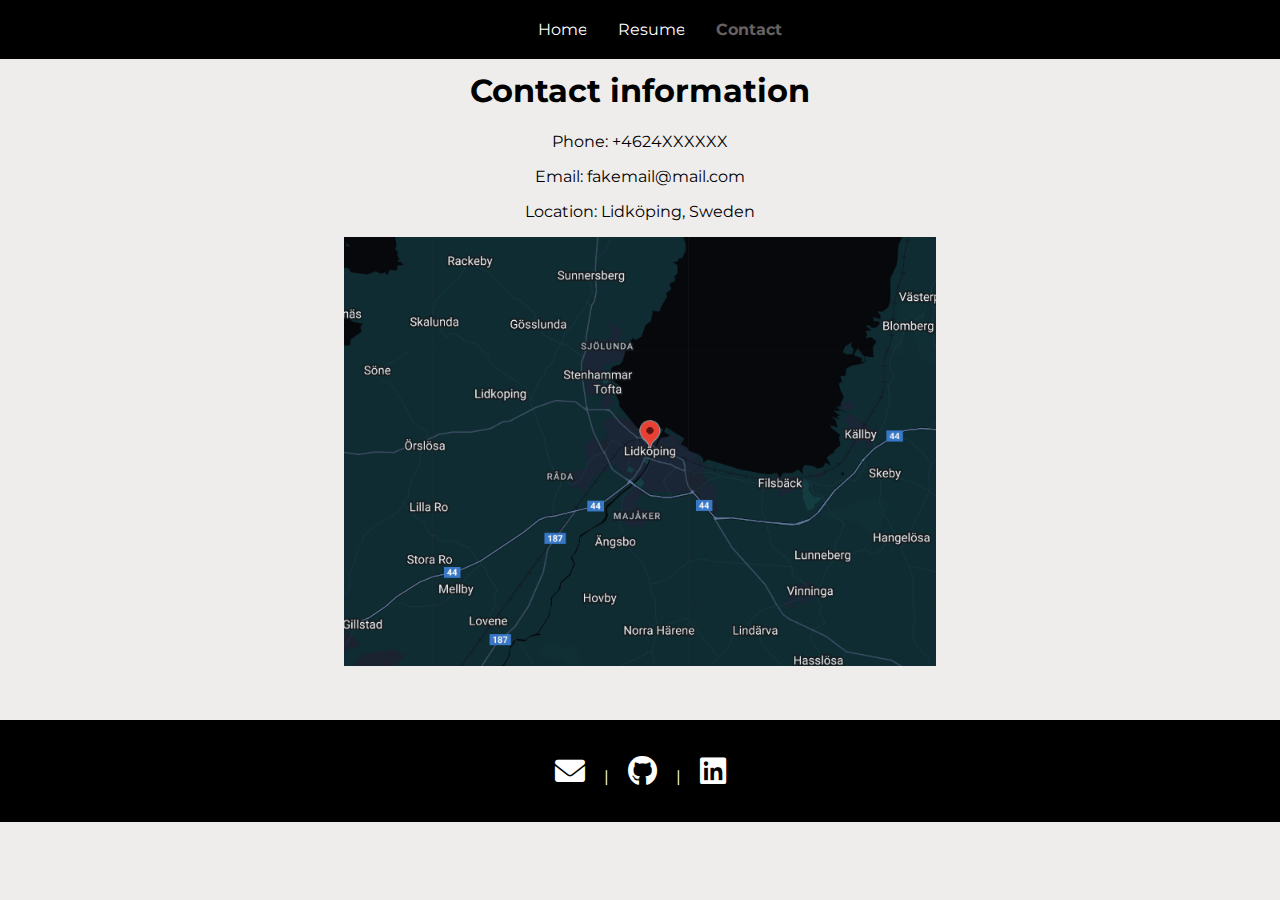
<file: contact.html>
<!DOCTYPE html>
<html lang="sv">

<head>
  <meta charset="UTF-8">
  <meta name="viewport" content="width=device-width, initial-scale=1.0">
  <title>Välkommen</title>
  <link rel="preconnect" href="https://fonts.googleapis.com">
  <link rel="preconnect" href="https://fonts.gstatic.com" crossorigin>
  <link href="https://fonts.googleapis.com/css2?family=Montserrat:ital,wght@0,100..900;1,100..900&display=swap"
    rel="stylesheet">
  <link href="https://cdnjs.cloudflare.com/ajax/libs/font-awesome/6.0.0-beta3/css/all.min.css" rel="stylesheet">

  <link rel="stylesheet" href="css/contact.css">
</head>

<body>
  <header>
    <nav class="navbar">
      <ul class="nav-list">
        <li><a href="index.html">Home</a></li>
        <li><a href="resume.html">Resume</a></li>
        <li><a href="contact.html" class="active">Contact</a></li>
      </ul>
    </nav>
  </header>
  <main class="main-container">
    <section class="contact-section">
      <h1>Contact information</h1>
      <p>Phone: +4624XXXXXX</p>
      <p>Email: fakemail@mail.com</p>
      <p>Location: Lidköping, Sweden</p>
      <img class="location-img" src="img/location.png" alt="location-info">
    </section>

  </main>

  <footer class="footer">
    <p><a href="mailto:dinemail@example.com"><i class="fas fa-envelope"></i></a> |
      <a href="https://github.com/lord48" target="_blank"><i class="fab fa-github"></i></a> |
      <a href="https://linkedin.com/in/dinkonto" target="_blank"><i class="fab fa-linkedin"></i></a>
    </p>
  </footer>


</body>

</html>
</file>
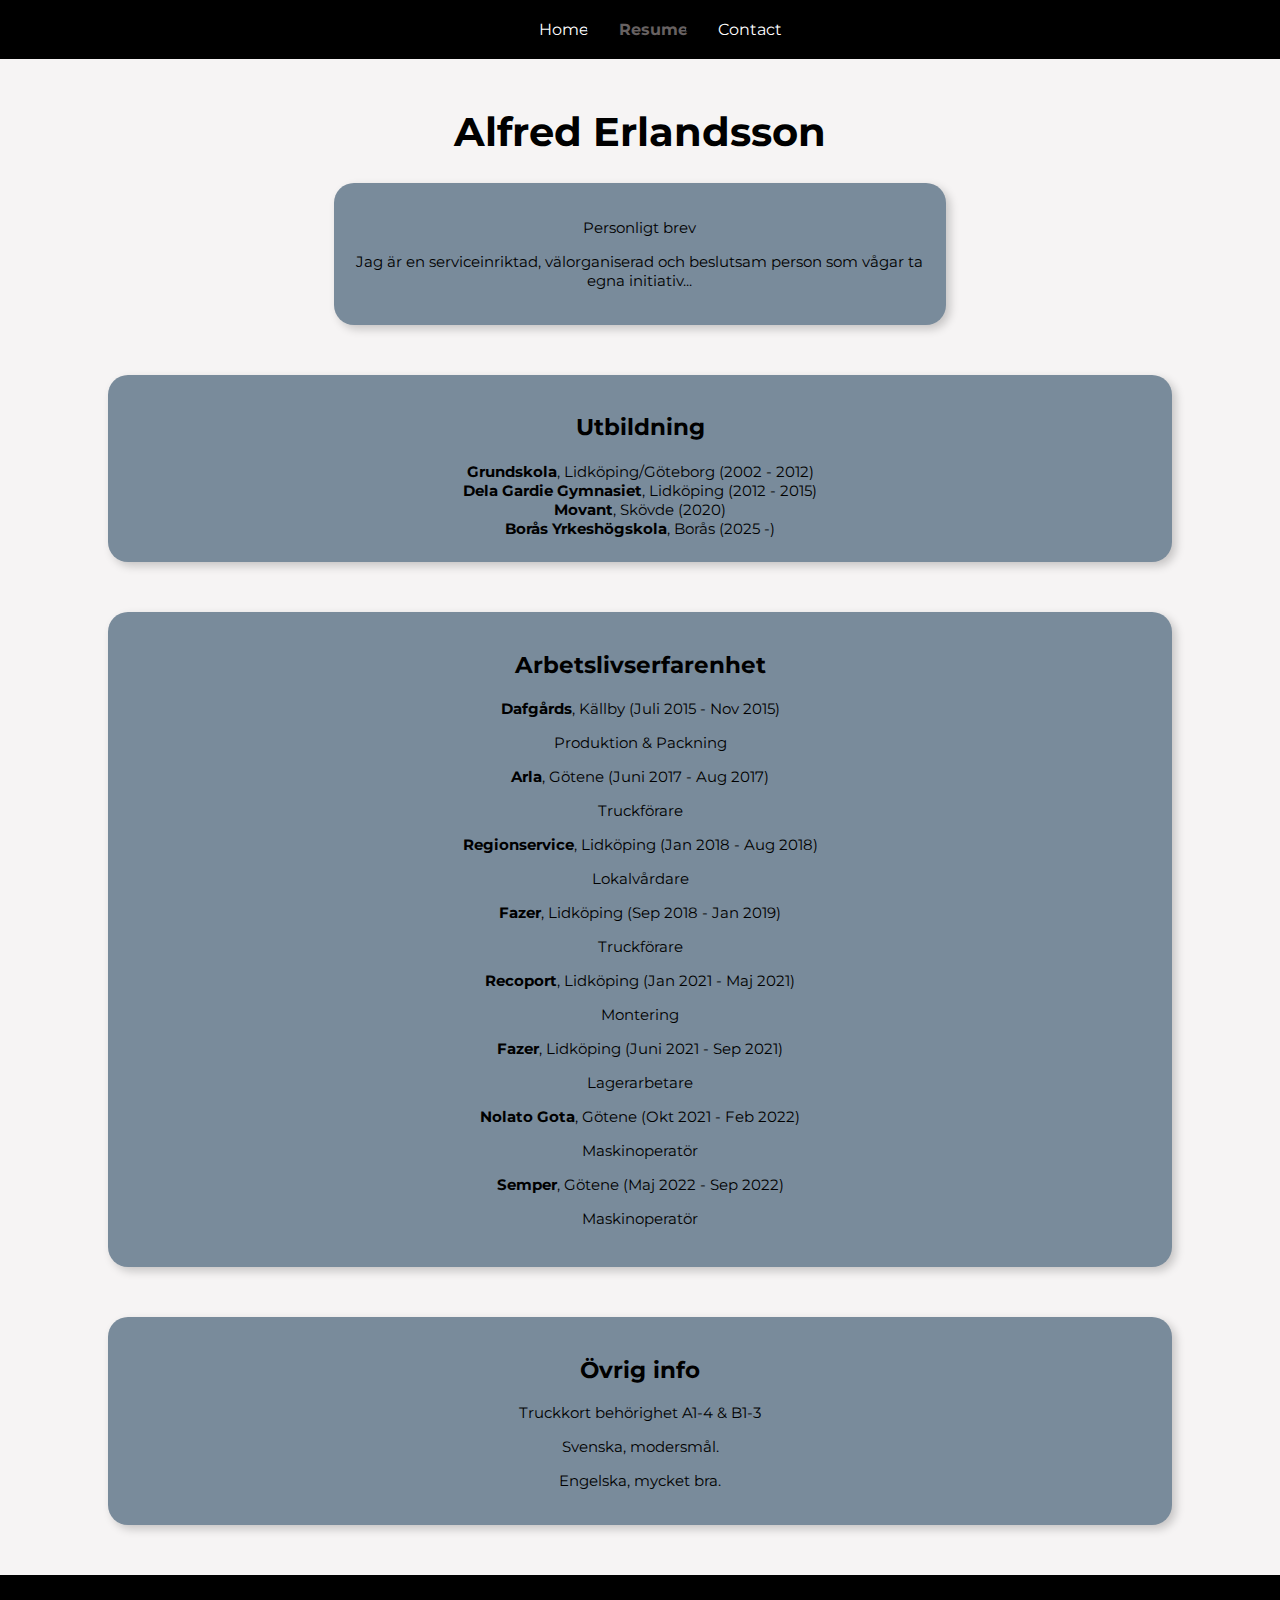
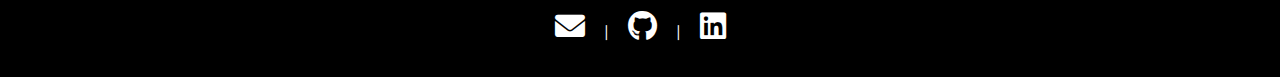
<file: resume.html>
<!DOCTYPE html>
<html lang="sv">

<head>
  <meta charset="UTF-8">
  <meta name="viewport" content="width=device-width, initial-scale=1.0">
  <title>Välkommen</title>
  <link rel="preconnect" href="https://fonts.googleapis.com">
  <link rel="preconnect" href="https://fonts.gstatic.com" crossorigin>
  <link href="https://fonts.googleapis.com/css2?family=Montserrat:ital,wght@0,100..900;1,100..900&display=swap"
    rel="stylesheet">
  <link href="https://cdnjs.cloudflare.com/ajax/libs/font-awesome/6.0.0-beta3/css/all.min.css" rel="stylesheet">
  <link rel="stylesheet" href="css/resume.css">
</head>

<body>
  <header>
    <nav class="navbar">
      <ul class="nav-list">
        <li><a href="index.html">Home</a></li>
        <li><a href="resume.html" class="active">Resume</a></li>
        <li><a href="contact.html">Contact</a></li>
      </ul>
    </nav>
  </header>
  <main class="cv-container">
    <section class="cv-header">
      <h1>Alfred Erlandsson</h1>
      <div class="info-box">
        <p>Personligt brev</p>
        <p>Jag är en serviceinriktad, välorganiserad och beslutsam person som vågar ta egna initiativ...</p>
      </div>
    </section>

    <article class="cv-education">
      <h2>Utbildning</h2>
      <ul>

      </ul>
    </article>

    <article class="cv-section">
      <h2>Arbetslivserfarenhet</h2>
      <ul>

      </ul>
    </article>

    <article class="cv-info">
      <h2>Övrig info</h2>
      <p>Truckkort behörighet A1-4 & B1-3</p>
      <p>Svenska, modersmål.</p>
      <p>Engelska, mycket bra.</p>
    </article>
  </main>

  <footer class="footer">
    <p><a href="mailto:dinemail@example.com"><i class="fas fa-envelope"></i></a> |
      <a href="https://github.com/lord48" target="_blank"><i class="fab fa-github"></i></a> |
      <a href="https://linkedin.com/in/dinkonto" target="_blank"><i class="fab fa-linkedin"></i></a>
    </p>
  </footer>

  <div class="modal">
    <div class="modal-box">
      <span class="close-modal">&times;</span>
      <div class="modal-content"></div>
    </div>
  </div>
  <button class="scroll-top">⬆️</button>

  <script src="js/resume.js"></script>
</body>

</html>
</file>
<file: css/contact.css>
body {
  background-color: rgb(239, 236, 236);
  margin: 0;
  padding: 0;
  font-family: Montserrat;
}

.navbar {
  background-color: black;
  position: fixed;
  width: 100%;
  padding: 20px;
  top: 0;

}

.nav-list {
  display: flex;
  align-items: center;
  justify-content: center;
  margin: 0px;
  padding: 0px;
}

.nav-list a {
  color: white;
  text-decoration: none;
  margin: 0 15px;
}

.nav-list li a.active {
  color: #676161;
  font-weight: bold;
}

.nav-list a:hover {
  color: rgb(184, 184, 190);
}


.footer {
  background-color: black;
  color: white;
  text-align: center;
  padding: 20px;
  margin-top: 50px;
}

.footer a {
  color: white;
  text-decoration: none;
  margin: 0 15px;
}

.footer a:hover {
  color: rgb(184, 184, 190);
}

.footer i {
  font-size: 30px;
}

.main-container {
  display: flex;
  flex-direction: column;
  align-items: center;
  justify-content: center;
  text-align: center;
  margin-top: 50px;
}

.location-img {
  max-width: 80%;
  height: auto;
}
</file>
<file: css/resume.css>
body {
  background-color: rgb(246, 244, 244);
  margin: 0;
  padding: 0;
  font-family: Montserrat;
}

main {
  display: flex;
  flex-direction: column;
  align-items: center;
  justify-content: flex-start;
  min-height: 100vh;
  gap: 50px;
  width: 100%;
  padding-top: 80px;
}

.cv-container {
  display: flex;
  flex-direction: column;
  align-items: center;
  text-align: center;
  width: 100%;
  font-size: 20px;

}

.info-box {
  border: none;
  background-color: rgb(121, 139, 155);
  box-shadow: 1;
  border-radius: 20px;
  color: rgb(0, 0, 0);
  width: 80%;
  text-align: center;
  padding: 20px;
  margin: 0 auto;
  font-size: 15px;
  box-shadow: 4px 4px 10px rgba(0, 0, 0, 0.2);
}

.cv-education {
  font-size: 16px;
  border: none;
  background-color: rgb(121, 139, 155);
  box-shadow: 1;
  border-radius: 20px;
  color: rgb(0, 0, 0);
  width: 80%;
  padding: 20px;
  margin: 0 auto;
  font-size: 15px;
  box-shadow: 4px 4px 10px rgba(0, 0, 0, 0.2);

}

.cv-education ul,
.cv-education p {
  text-align: center;
  margin: 2px;
  padding: 2px;
  list-style-type: none;
  cursor: pointer;

}


.cv-section {
  font-size: 16px;
  border: none;
  background-color: rgb(121, 139, 155);
  box-shadow: 1;
  border-radius: 20px;
  color: rgb(0, 0, 0);
  width: 80%;
  padding: 20px;
  margin: 0 auto;
  font-size: 15px;
  box-shadow: 4px 4px 10px rgba(0, 0, 0, 0.2);
}

.cv-section ul,
.cv-education p {
  text-align: center;
  margin: 2px;
  padding: 2px;
  list-style-type: none;

}

.cv-info {
  font-size: 16px;
  border: none;
  background-color: rgb(121, 139, 155);
  box-shadow: 1;
  border-radius: 20px;
  color: rgb(0, 0, 0);
  width: 80%;
  padding: 20px;
  margin: 0 auto;
  font-size: 15px;
  box-shadow: 4px 4px 10px rgba(0, 0, 0, 0.2);
}



.navbar {
  background-color: black;
  position: fixed;
  width: 100%;
  padding: 20px;
  top: 0;
  z-index: 1000;
}

.nav-list {
  display: flex;
  justify-content: center;
  align-items: center;
  margin: 0;
  padding: 0;
}

.nav-list a {
  color: white;
  text-decoration: none;
  margin: 0 15px;
}

.nav-list li a.active {
  color: #676161;
  font-weight: bold;
}

.nav-list a:hover {
  color: rgb(184, 184, 190);
}


.footer {
  background-color: black;
  color: white;
  text-align: center;
  padding: 20px;
  margin-top: 50px;
}

.footer a {
  color: white;
  text-decoration: none;
  margin: 0 15px;
}

.footer a:hover {
  color: rgb(184, 184, 190);
}

.footer i {
  font-size: 30px;
}

.scroll-top {
  position: fixed;
  bottom: 20px;
  right: 20px;
  display: none;
  background: #333;
  color: white;
  padding: 10px;
  border: none;
  cursor: pointer;
}

.modal {
  display: none;
  position: fixed;
  top: 0;
  left: 0;
  width: 100%;
  height: 100%;
  background-color: rgba(0, 0, 0, 0.5);
  color: white;
  font-style: italic;
  justify-content: center;
  align-items: center;
  cursor: pointer;
}

.modal.show {
  display: flex;
}
</file>
